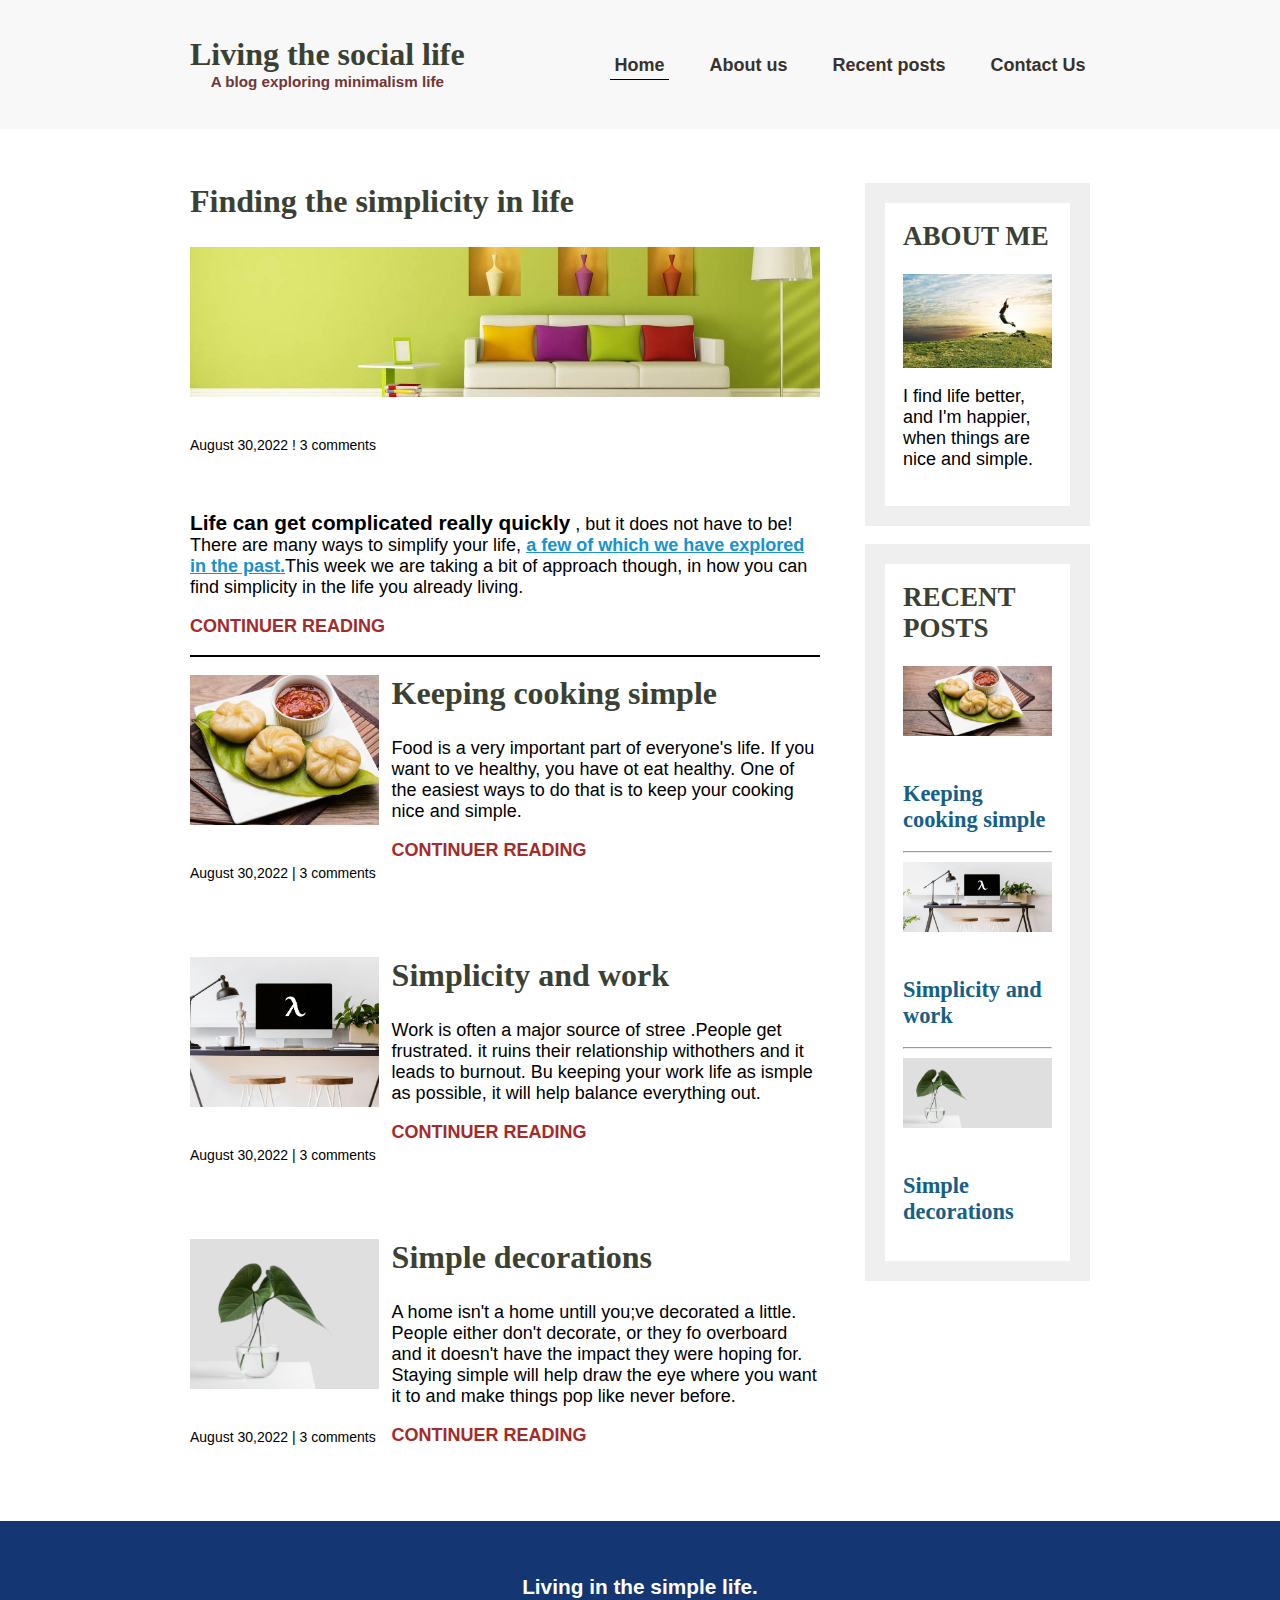
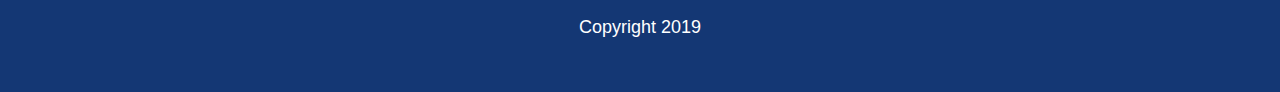
<file: index.html>
<!DOCTYPE html>
<html lang="en">

<head>
    <link rel="preconnect" href="https://fonts.googleapis.com">
    <link rel="preconnect" href="https://fonts.gstatic.com" crossorigin>
    <link href="https://fonts.googleapis.com/css2?family=Lora&family=Ubuntu:wght@300;400;700&display=swap"
        rel="styleshee t">
    <link rel="stylesheet" href="css/style.css">
    <meta name="viewport" content="width=device-width, initial-scale=1.0">
    <title>Document</title>
</head>

<body>
    <header>
        <div class="container container-flex">
            <div class="title">
                <h1>Living the social life</h1>
                <p class="subtitle">A blog exploring minimalism life</p>
            </div>
            <nav>
                <ul>
                    <li><a href="index.html" class="active">Home</a></li>
                    <li><a href="about.html">About us</a></li>
                    <li><a href="recent-post.html">Recent posts</a></li>
                    <li><a href="contact-us.html">Contact Us</a></li>
                </ul>
            </nav>
        </div>
    </header>
    <div class="container container-flex">
        <main role="main">
            <article class="article-featured">
                <h2 class="article-title">Finding the simplicity in life</h2>
                <img src="image/wall.jpg" alt="" class="article-image">
                <p class="article-info">August 30,2022 ! 3 comments</p>
                <p class="article-body"><strong>Life can get complicated really quickly</strong> , but it does not have
                    to be!
                    There are many ways to simplify your life, <a href="#" class="article-link">a few of which we have
                        explored in the past.</a>This week we are taking a bit of approach though, in how
                    you can find simplicity in the life you already living.
                </p>
                <a href="#" class="article-read-more"> CONTINUER READING</a>
            </article>
            

            <article class="article-recent">
                <div class="article-recent-main">
                    <h2 class="article-title">Keeping cooking simple</h2>
                    <p class="article-body">Food is a very important part of everyone's life. If you want to ve healthy,
                        you have ot eat healthy. One of the easiest ways to do that is to keep your cooking nice and
                        simple.</p>
                    <a href="#" class="article-read-more">CONTINUER READING</a>
                </div>
                <div class="article-recent-secondary">
                    <img src="/image/food.jpg" alt="" class="article-image">
                    <p class="article-info">August 30,2022 | 3 comments</p>
                </div>
            </article>


            <article class="article-recent">
                <div class="article-recent-main">
                    <h2 class="article-title">Simplicity and work</h2>
                    <p class="article-body">Work is often a major source of stree .People get frustrated. it ruins their
                        relationship withothers and it leads to burnout. Bu keeping your work life as ismple as
                        possible, it will help balance everything out.</p>
                    <a href="#" class="article-read-more">CONTINUER READING</a>
                </div>
                <div class="article-recent-secondary">
                    <img src="/image/desk.png" alt="" class="article-image">
                    <p class="article-info">August 30,2022 | 3 comments</p>
                </div>
            </article>



            <article class="article-recent">
                <div class="article-recent-main">
                     <h2 class="article-title">Simple decorations</h2>
                    <p class="article-body">A home isn't a home untill you;ve decorated a little. People either don't
                        decorate, or they fo overboard and it doesn't have the impact they were hoping for. Staying
                        simple will help draw the eye where you want it to and make things pop like never before.</p>
                    <a href="#" class="article-read-more">CONTINUER READING</a>
                </div>
                <div class="article-recent-secondary">
                    <img src="/image/tree.png" alt="" class="article-image">
                    <p class="article-info">August 30,2022 | 3 comments</p>
                </div>
            </article>
        </main>


        <aside class="sidebar">
            <div class="sidebar-widget">
                <h2 class="widget-tile">ABOUT ME</h2>
                <img src="/image/man.jpg" alt="" class="widget-image">
                <p class="widget-body">I find life better, and I'm happier, when things are nice and simple.</p>
            </div>
            <div class="sidebar-widget">
                <h2 class="widget-tile">RECENT POSTS</h2>
                <div class="widget-recent-post">
                    <h3 class="widget-recent-post-title">Keeping cooking simple</h3>
                    <img src="/image/food.jpg" alt="" class="widget-image">
                </div>
<hr>
                <div class="widget-recent-post">
                    <h3 class="widget-recent-post-title">Simplicity and work</h3>
                    <img src="/image/desk.png" alt="" class="widget-image">
                </div>
<hr>
                <div class="widget-recent-post">
                    <h3 class="widget-recent-post-title">Simple decorations</h3>
                    <img src="/image/tree.png" alt="" class="widget-image">
                </div>

            </div>

        </aside>

    </div>

    <footer>
        <p><strong>Living in the simple life.</strong></p>
        <p>Copyright 2019</p>
    </footer>

</body>

</html>
</file>
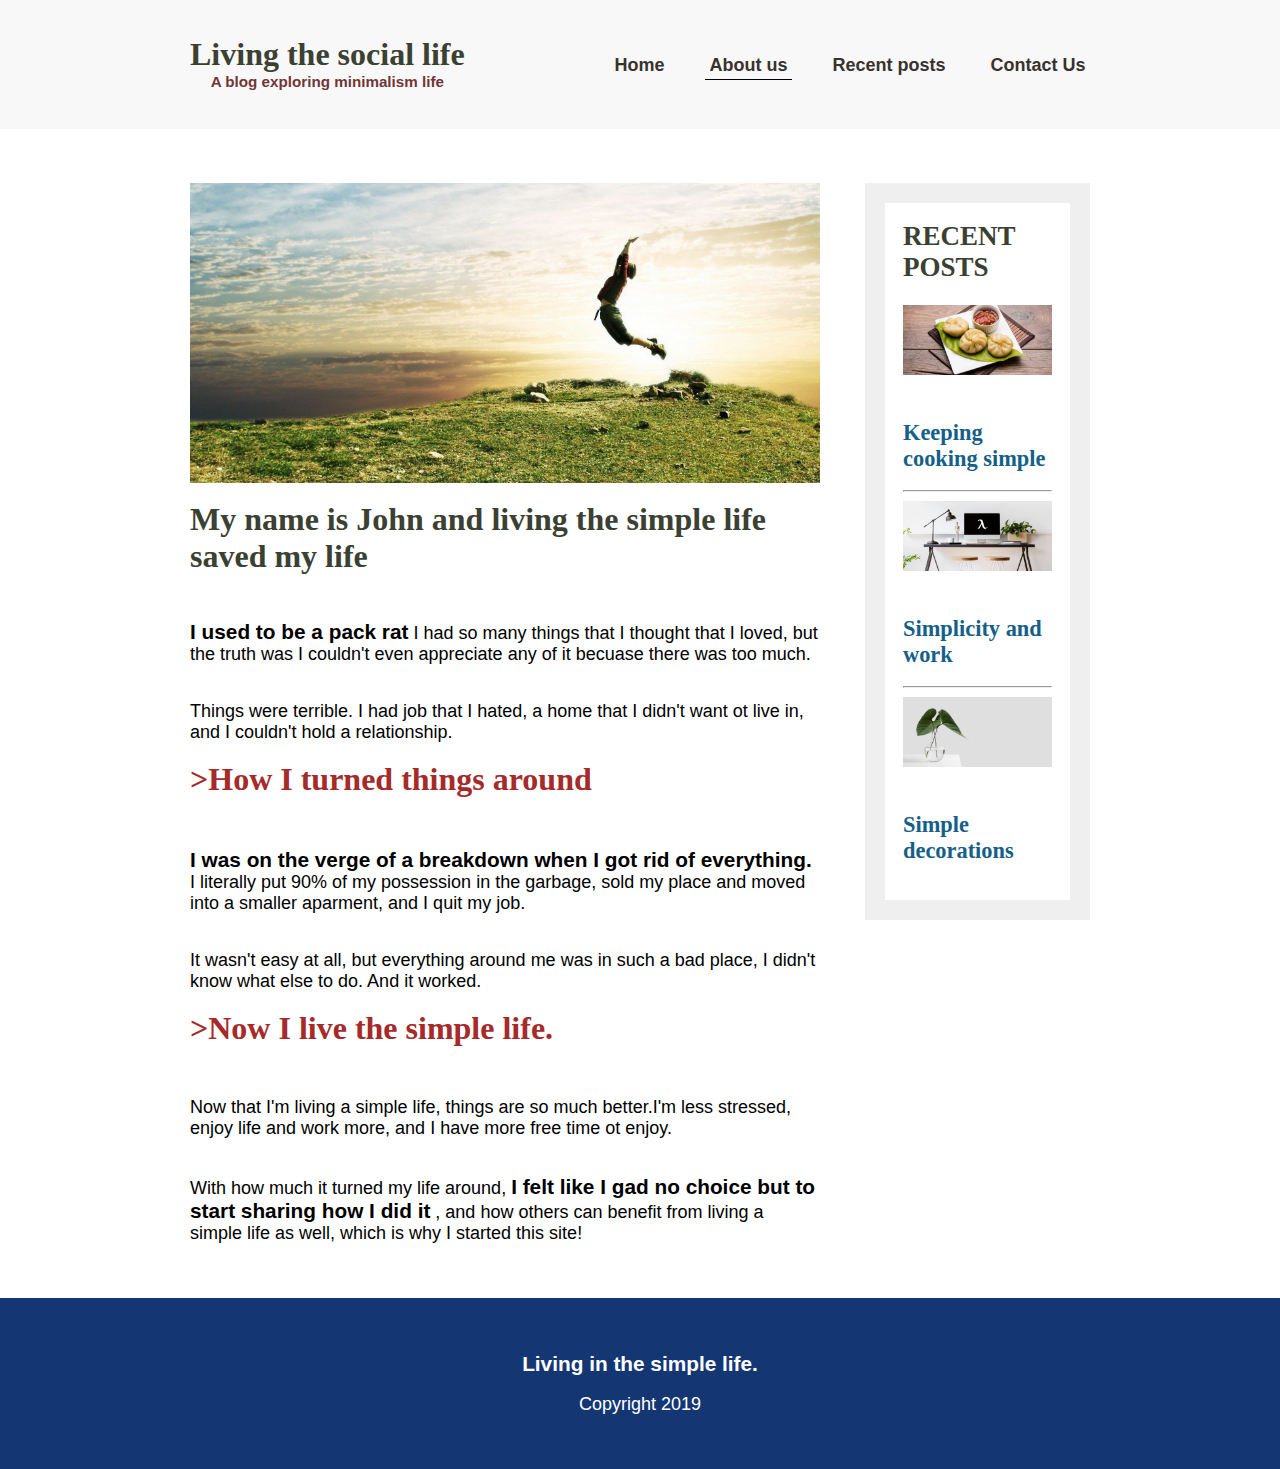
<file: about.html>
<!DOCTYPE html>
<html lang="en">

<head>
    <link rel="preconnect" href="https://fonts.googleapis.com">
    <link rel="preconnect" href="https://fonts.gstatic.com" crossorigin>
    <link href="https://fonts.googleapis.com/css2?family=Lora&family=Ubuntu:wght@300;400;700&display=swap"
        rel="styleshee t">
    <link rel="stylesheet" href="css/style.css">
    <meta name="viewport" content="width=device-width, initial-scale=1.0">
    <title>Document</title>
</head>

<body>
    <header>
        <div class="container container-flex">
            <div class="title">
                <h1>Living the social life</h1>
                <p class="subtitle">A blog exploring minimalism life</p>
            </div>
            <nav>
                <ul>
                    <li><a href="index.html">Home</a></li>
                    <li><a href="about.html" class="active">About us</a></li>
                    <li><a href="recent-post.html">Recent posts</a></li>
                    <li><a href="contact-us.html">Contact Us</a></li>
                </ul>
            </nav>
        </div>
    </header>
    <div class="container container-flex">
        <main role="main">
            <article class="article-featured float">
                <img src="image/man.jpg" alt="" class="article-image integer">
                <h2 class="article-title">My name is John and living the simple
                    life saved my life</h2>
                <p class="article-body"><strong>I used to be a pack rat</strong>
                    I had so many things that I thought that I loved, but the
                    truth was I couldn't even appreciate any of it becuase there
                    was too much.
                </p>
                
                <p> Things were terrible. I had job that I hated,
                    a home that I didn't want ot live in, and I couldn't hold a
                    relationship.</p>

                <h3 class="article-name">>How I turned things around</h3>
                <p><strong>I was on the verge of a breakdown when I got rid of
                        everything. </strong>
                    I literally put 90% of my possession in the garbage, sold my place and moved
                    into a smaller aparment, and I quit my job.</p>
                <p>It wasn't easy at all, but everything around me was in such a bad
                    place, I didn't know what else to do. And it worked.</p>
                <h3 class="article-name">>Now I live the simple life.</h3>
                <p>Now that I'm living a simple life, things are so much better.I'm less stressed,
                    enjoy life and work more, and I have more free time ot enjoy.
                </p>
                <p>With how much it turned my life around, <strong>I felt like I gad no choice but to start sharing how I did it</strong>
                    , and how others can benefit from living a simple life as well, which is why I started this site! </p>
            </article>


        </main>


        <aside class="sidebar">

            <div class="sidebar-widget">
                <h2 class="widget-tile">RECENT POSTS</h2>
                <div class="widget-recent-post">
                    <h3 class="widget-recent-post-title">Keeping cooking simple</h3>
                    <img src="/image/food.jpg" alt="" class="widget-image">
                </div>
                <hr>
                <div class="widget-recent-post">
                    <h3 class="widget-recent-post-title">Simplicity and work</h3>
                    <img src="/image/desk.png" alt="" class="widget-image">
                </div>
                <hr>
                <div class="widget-recent-post">
                    <h3 class="widget-recent-post-title">Simple decorations</h3>
                    <img src="/image/tree.png" alt="" class="widget-image">
                </div>

            </div>

        </aside>

    </div>

    <footer>
        <p><strong>Living in the simple life.</strong></p>
        <p>Copyright 2019</p>
    </footer>

</body>

</html>
</file>
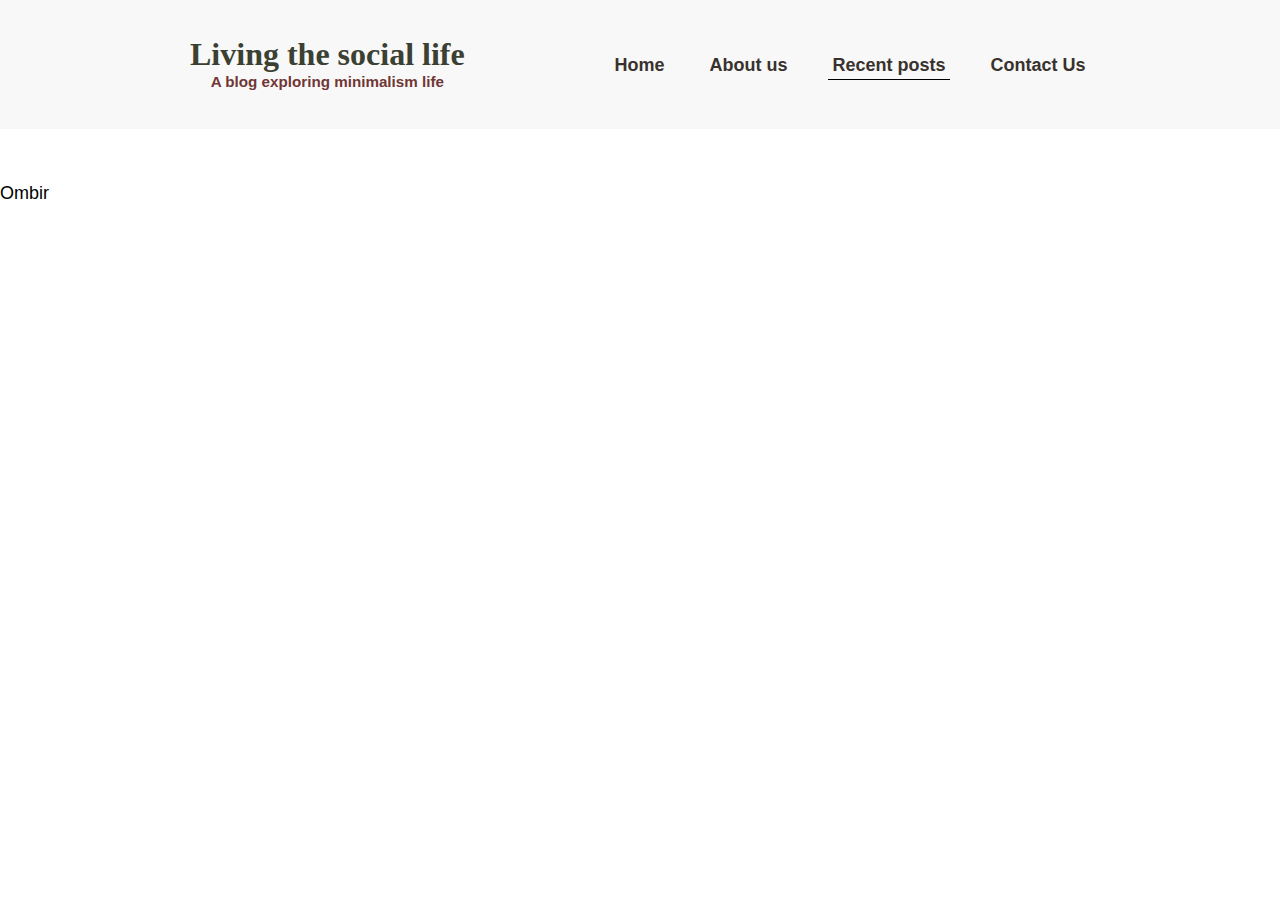
<file: contact-us.html>
<!DOCTYPE html>
<html lang="en">
<head>
    <meta charset="UTF-8">
    <meta http-equiv="X-UA-Compatible" content="IE=edge">
    <meta name="viewport" content="width=device-width, initial-scale=1.0">
    <title>Document</title>
    <link rel="stylesheet" href="css/style.css">
</head>
<body>
    <header>
        <div class="container container-flex">
            <div class="title">
                <h1>Living the social life</h1>
                <p class="subtitle">A blog exploring minimalism life</p>
            </div>
            <nav>
                <ul>
                    <li><a href="index.html">Home</a></li>
                    <li><a href="about.html">About us</a></li>
                    <li><a href="recent-post.html" class="active">Recent posts</a></li>
                    <li><a href="contact-us.html">Contact Us</a></li>
                </ul>
            </nav>
            
        </div>
    </header>

    <p>Ombir
                
    </p>
</body>
</html>
</file>
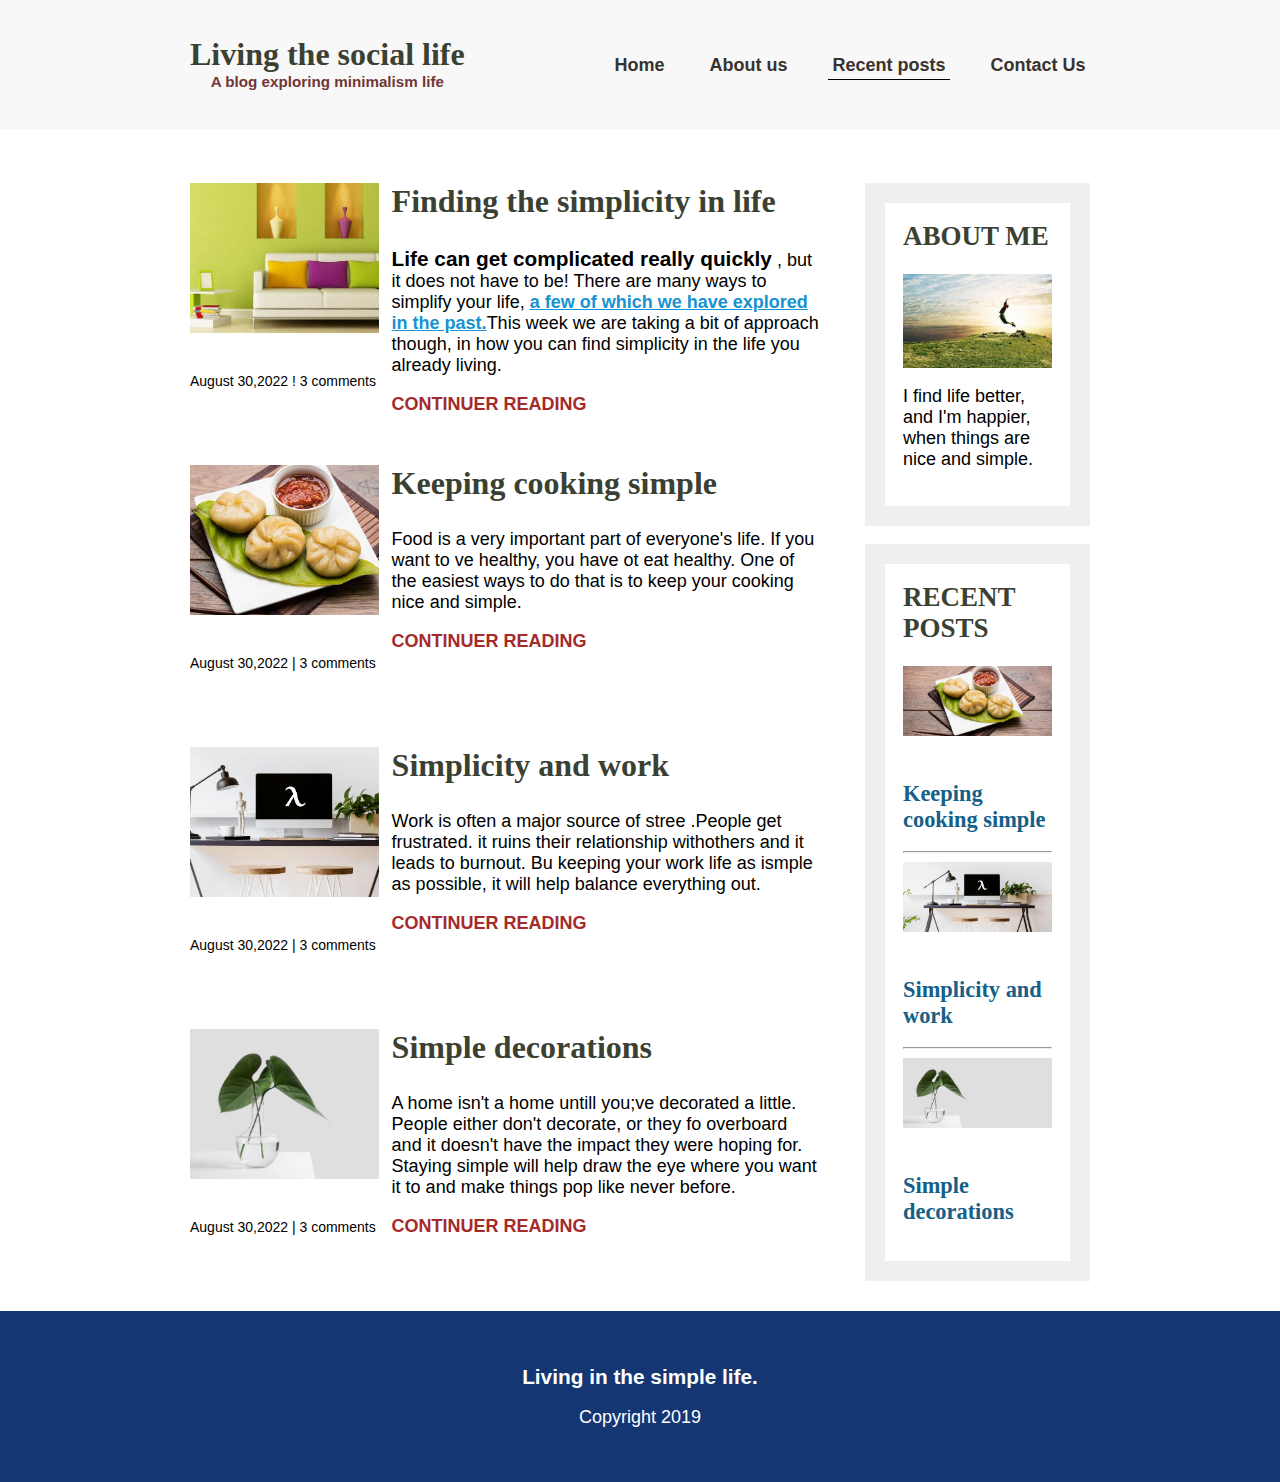
<file: recent-post.html>
<!DOCTYPE html>
<html lang="en">

<head>
    <link rel="preconnect" href="https://fonts.googleapis.com">
    <link rel="preconnect" href="https://fonts.gstatic.com" crossorigin>
    <link href="https://fonts.googleapis.com/css2?family=Lora&family=Ubuntu:wght@300;400;700&display=swap"
        rel="styleshee t">
    <link rel="stylesheet" href="css/style.css">
    <meta name="viewport" content="width=device-width, initial-scale=1.0">
    <title>Document</title>
</head>

<body>
    <header>
        <div class="container container-flex">
            <div class="title">
                <h1>Living the social life</h1>
                <p class="subtitle">A blog exploring minimalism life</p>
            </div>
            <nav>
                <ul>
                    <li><a href="index.html">Home</a></li>
                    <li><a href="about.html">About us</a></li>
                    <li><a href="recent-post.html" class="active">Recent posts</a></li>
                    <li><a href="contact-us.html">Contact Us</a></li>
                </ul>
            </nav>
        </div>
    </header>
    <div class="container container-flex">
        <main role="main">
           

            <article class="article-recent">
                <div class="article-recent-main">
                    <h2 class="article-title">Finding the simplicity in life</h2>
                    <p class="article-body"><strong>Life can get complicated really quickly</strong> , but it does not have
                        to be!
                        There are many ways to simplify your life, <a href="#" class="article-link">a few of which we have
                            explored in the past.</a>This week we are taking a bit of approach though, in how
                        you can find simplicity in the life you already living.
                    </p>
                    <a href="#" class="article-read-more">CONTINUER READING</a>
                </div>
                <div class="article-recent-secondary">
                    <img src="image/wall.jpg" alt="" class="article-image">
                    <p class="article-info">August 30,2022 ! 3 comments</p>
                </div>
            </article>
            

            <article class="article-recent">
                <div class="article-recent-main">
                    <h2 class="article-title">Keeping cooking simple</h2>
                    <p class="article-body">Food is a very important part of everyone's life. If you want to ve healthy,
                        you have ot eat healthy. One of the easiest ways to do that is to keep your cooking nice and
                        simple.</p>
                    <a href="#" class="article-read-more">CONTINUER READING</a>
                </div>
                <div class="article-recent-secondary">
                    <img src="/image/food.jpg" alt="" class="article-image">
                    <p class="article-info">August 30,2022 | 3 comments</p>
                </div>
            </article>


            <article class="article-recent">
                <div class="article-recent-main">
                    <h2 class="article-title">Simplicity and work</h2>
                    <p class="article-body">Work is often a major source of stree .People get frustrated. it ruins their
                        relationship withothers and it leads to burnout. Bu keeping your work life as ismple as
                        possible, it will help balance everything out.</p>
                    <a href="#" class="article-read-more">CONTINUER READING</a>
                </div>
                <div class="article-recent-secondary">
                    <img src="/image/desk.png" alt="" class="article-image">
                    <p class="article-info">August 30,2022 | 3 comments</p>
                </div>
            </article>



            <article class="article-recent">
                <div class="article-recent-main">
                     <h2 class="article-title">Simple decorations</h2>
                    <p class="article-body">A home isn't a home untill you;ve decorated a little. People either don't
                        decorate, or they fo overboard and it doesn't have the impact they were hoping for. Staying
                        simple will help draw the eye where you want it to and make things pop like never before.</p>
                    <a href="#" class="article-read-more">CONTINUER READING</a>
                </div>
                <div class="article-recent-secondary">
                    <img src="/image/tree.png" alt="" class="article-image">
                    <p class="article-info">August 30,2022 | 3 comments</p>
                </div>
            </article>
        </main>


        <aside class="sidebar">
            <div class="sidebar-widget">
                <h2 class="widget-tile">ABOUT ME</h2>
                <img src="/image/man.jpg" alt="" class="widget-image">
                <p class="widget-body">I find life better, and I'm happier, when things are nice and simple.</p>
            </div>
            <div class="sidebar-widget">
                <h2 class="widget-tile">RECENT POSTS</h2>
                <div class="widget-recent-post">
                    <h3 class="widget-recent-post-title">Keeping cooking simple</h3>
                    <img src="/image/food.jpg" alt="" class="widget-image">
                </div>
<hr>
                <div class="widget-recent-post">
                    <h3 class="widget-recent-post-title">Simplicity and work</h3>
                    <img src="/image/desk.png" alt="" class="widget-image">
                </div>
<hr>
                <div class="widget-recent-post">
                    <h3 class="widget-recent-post-title">Simple decorations</h3>
                    <img src="/image/tree.png" alt="" class="widget-image">
                </div>

            </div>

        </aside>

    </div>

    <footer>
        <p><strong>Living in the simple life.</strong></p>
        <p>Copyright 2019</p>
    </footer>

</body>

</html>
</file>
<file: css/style.css>
/* font-family: 'Lora', serif;
font-family: 'Ubuntu', sans-serif; */

body{ 
    font-family: 'Ubuntu', sans-serif;
    margin: 0;
    font-size: 1.125rem;
   font-weight: 300;
}
img{
    max-width: 100%;
    display: block;
}
h1,
h2,
h3{
    font-family: 'Lora', serif;
    font-weight: 700;
    color: rgb(59, 65, 50);
    margin-top: 0;
}

h1{
     font-size: 2rem;
     margin: 0;
}
a{
    color: #1792d2;
    font-weight: 700;
}
a:hover,
a:focus{
    color: #143774;
}
strong{
    font-weight: 700;
    font-size: 1.3rem;
}
.subtitle{
    font-weight: 700;
    font-size: .95rem;
    color: rgb(113, 54, 54);
    margin: 0;
}
.article-title{
   font-size: 2rem;
   font-weight: 600;
}
.article-image{
    width: 100%;
    height: 150px;
    object-fit: cover;
}
.article-recent:last-child .article-recent-secondary img{
    object-position: left;
}
.aticle-read-more,
.article-info{
    font-size: .875rem;
}
.article-read-more{
    color: brown;
    text-decoration: none;
    font-weight: 700;
}
.article-read-more:hover,
.article-read-more:focus{
    color: chocolate;
    text-decoration: underline;
}
.article-info{
    margin: 2.5rem 0;
}

.container{
    
   width: 90%;
   max-width: 900px;
   margin: 0 auto;
}

header{
    background: #f8f8f8;
    padding: 2em 0;
    text-align: center;
    margin-bottom: 3em;
 
}
footer{
    background: #143774;
    text-align: center;
    color: white;
    padding: 2em;
}
@media (min-width:675px)
{
    .container-flex{
        display: flex;
        justify-content: space-between;
    }
    main{
        width: 70%;
    }
    aside{
        width: 25%;
        min-width: 200px;
        margin-left: 1em;
    }
}
 
nav ul{
    display: flex;
    list-style: none;
    padding: 0;
    justify-content: center;
}
nav li{
    margin-left: 2em;
}
nav a{
    color: rgb(56, 50, 46);
    text-decoration: none;
    font-weight: 600;
    padding: .25em;
}
nav a:hover,
nav a:focus{
    color:brown;
}
.active{
    border-bottom: 1px solid black;

}
.active:hover{
    color:  rgb(56, 50, 46);
}
@media (max-width:675px){
    nav ul{
        flex-direction: column;
    }
    nav li{
        margin: .5em 0;
    }
}
.article-featured{
    border-bottom: 2px solid black;
    padding-bottom: 1em;
    margin-bottom: 1em;
}
.article-recent{
    display: flex;
    flex-direction: column;
    margin-bottom: 2em;
}
.article-recent-main{
    order: 2;
}
.article-recent-secondary{
    order: 1;
}

@media (min-width:675px){
        .article-recent{
            flex-direction: row;
            justify-content: space-between;
        }
        .article-recent-main{
            width: 68%;
        }
        .article-recent-secondary{
            width: 30%;
        } 
        .article-featured{
            display: flex;
            flex-direction: column;       
        }
 }
 .sidebar-widget{
    border: 20px solid #efefef;
    margin-bottom: 1em;
    padding: 1em;
 }
 .widget-recent-post{
    display: flex;
    flex-direction: column;
    margin-bottom: 1em;
}

 .widget-image{
    order: 1;
 }
 .widget-recent-post-title{
    order: 2;
 }

 .widget-recent-post-title{
    font-size: 1.4rem;
    margin: 0;
    margin-top: 2em;
    font-weight: 700;
    color: #156088;
}
.widget-title{
    font-size: 1.3rem;
    font-family: 'Ubuntu', sans-serif; 
    font-weight: 700;
    color: rgb(5, 174, 246);

}
.article-name{
    color: brown;
    font-size: 2rem;
}
.integer{
    height: 300px;
    margin-bottom: 1em;
}
.float{
    border: none;
}
</file>
